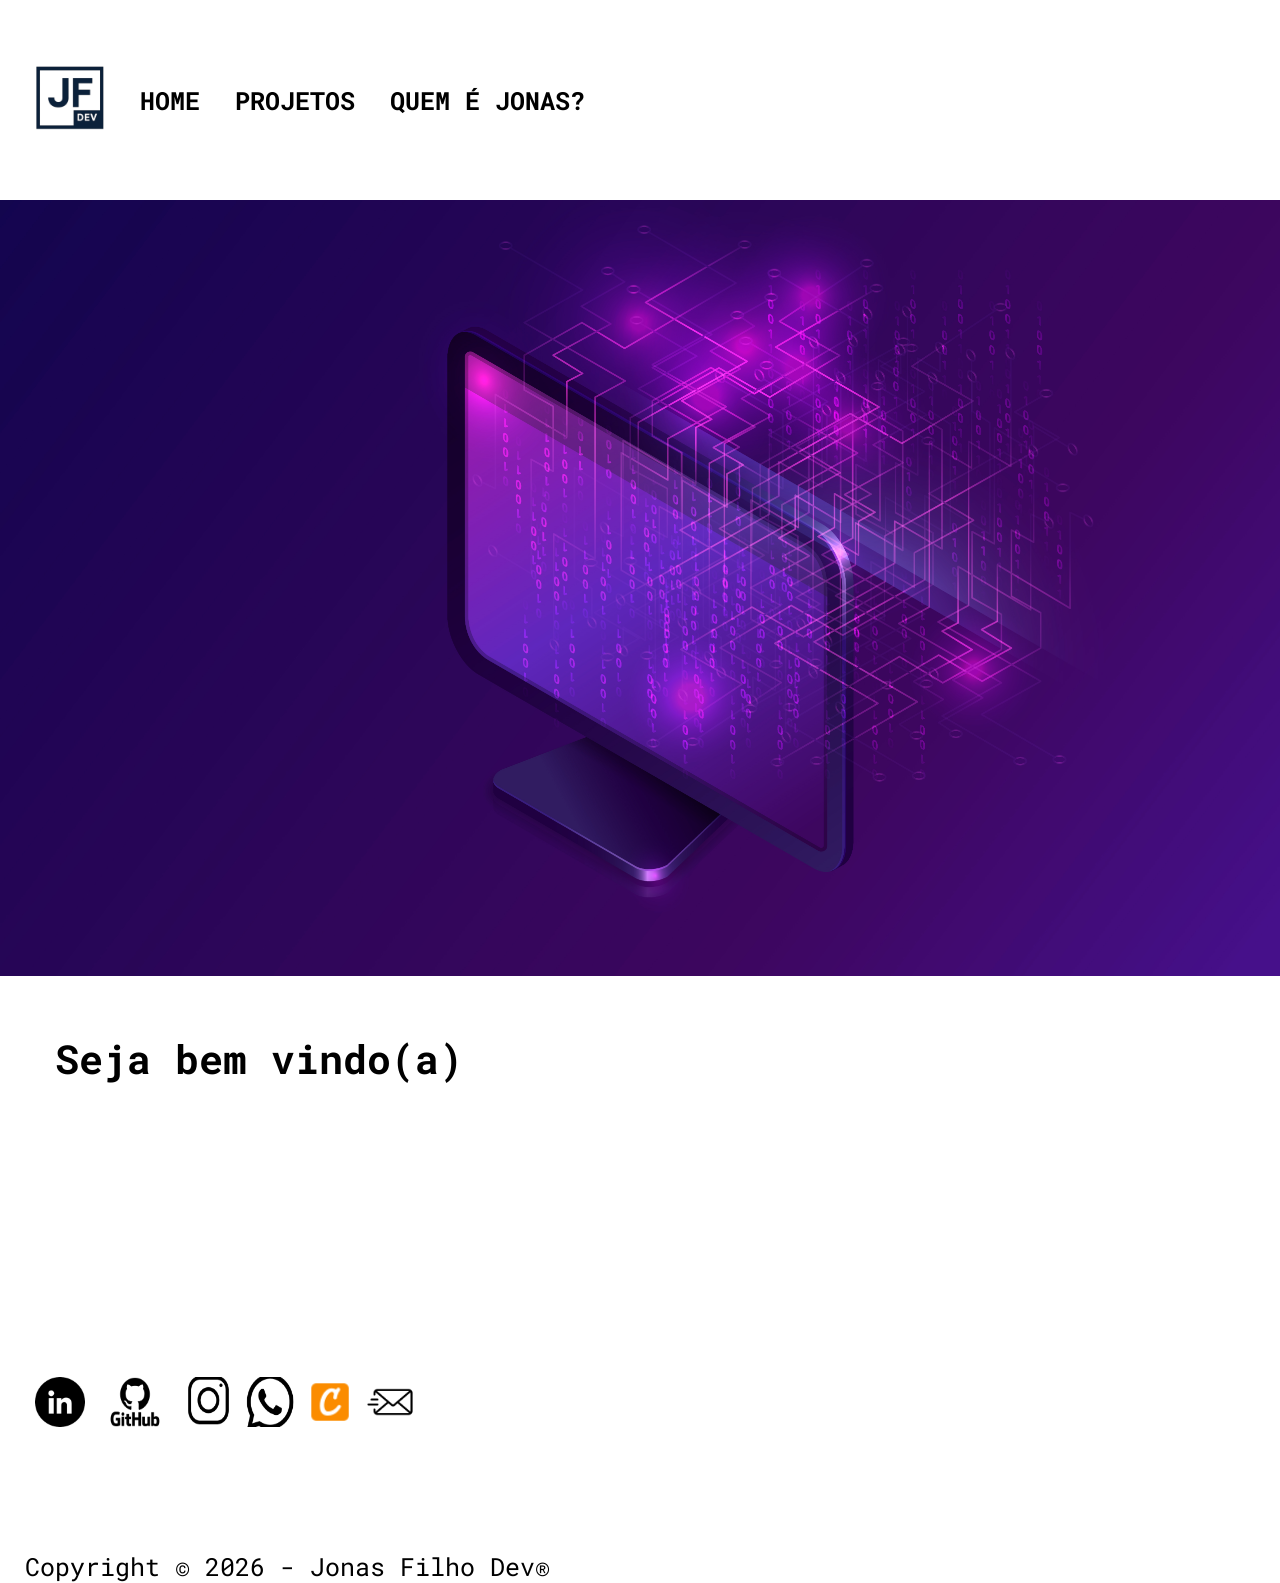
<file: index.html>
<!DOCTYPE html>
<html lang="pt-br">

<head>
    <meta charset="UTF-8">
    <meta name="viewport" content="width=device-width, initial-scale=1.0">
    <link rel="preconnect" href="https://fonts.googleapis.com">
    <link rel="preconnect" href="https://fonts.gstatic.com" crossorigin>
    <link href="https://fonts.googleapis.com/css2?family=Roboto+Mono:ital,wght@0,100..700;1,100..700&display=swap"
        rel="stylesheet">
    <link rel="stylesheet" href="style.css">
    <title>Jonas Filho Dev</title>
</head>

<body>

    <header class="main-header">
        <img src="./img/JF logo maior.png" alt="logo-jonas" class="logo-page">

        <a href="index.html">HOME</a>
        <a href="./projetos.html" target="_blank">PROJETOS</a>
        <a href="./sobre.html" target="_blank">QUEM É JONAS?</a>

    </header>

    <section>
        <div class="imagem-fundo">
            <img src="./img/248.jpg" alt="imagem-fundo" width="800" height="800">
        </div>
    </section>

    <article class="redes-sociais">
        <br>
        <div class="thanks-site">
            <p><b>Seja bem vindo(a)</b></p>
        </div>
        <br>
        <div class="contato-site">
            <a href="https://www.linkedin.com/in/jonasfilhodev/" target="_blank">
                <img src="./img/linkedin.png" alt="icone-linkedin" width="50px" height="50px">
            </a>

            <a href="https://github.com/JonasFilhoDev" target="_blank">
                <img src="./img/GitHub Logo.png" alt="icone-github" width="80px" height="50px">
            </a>

            <a href="https://www.instagram.com/mutleyone/" target="_blank">
                <img src="./img/instagram.png" alt="icone-instagram" width="50px" height="50px">
            </a>

            <a href="https://wa.me/5533999367207?text=Ol%C3%A1%20Jonas%2C%20vi%20sua%20p%C3%A1gina%20e%20gostaria%20de%20saber%20mais%20sobre%20seu%20portf%C3%B3lio!"
                target="_blank">
                <img src="./img/whatsapp.png" alt="icone-whatsapp" width="50px" height="50px">
            </a>

            <a href="https://www.credly.com/users/jonas-filho.02d00765" target="_blank"> <img
                    src="./img/icons8-credly-48.png" alt="icone-credly" width="50px" height="50px"></a>

            <a href="mailto:jonasfilho1985@gmail.com">
                <img src="./img/email.png" alt="icone-email" width="50px" height="50px">
            </a>
        </div>

        <br>
    </article>


</body>


<footer>Copyright &COPY; 2026 - Jonas Filho Dev&REG;</footer>

</html>
</file>
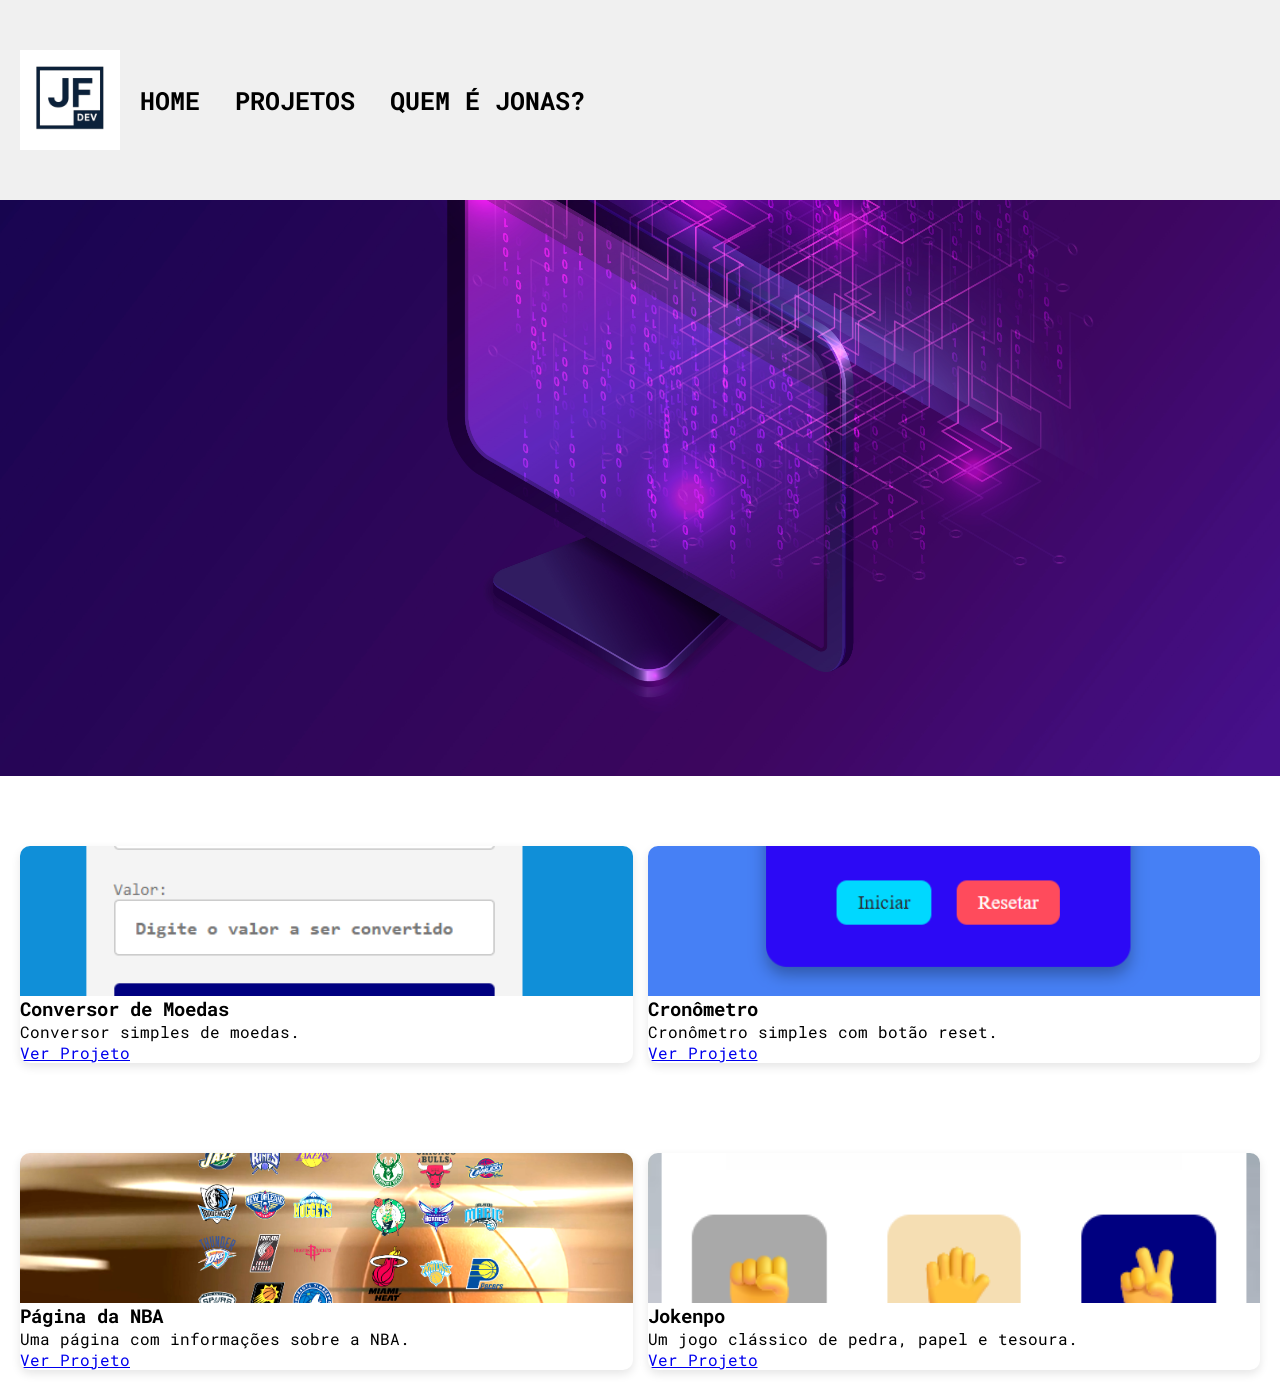
<file: projetos.html>
<!DOCTYPE html>
<html lang="pt-br">

<head>
    <meta charset="UTF-8">
    <meta name="viewport" content="width=device-width, initial-scale=1.0">
    <link rel="preconnect" href="https://fonts.googleapis.com">
    <link rel="preconnect" href="https://fonts.gstatic.com" crossorigin>
    <link href="https://fonts.googleapis.com/css2?family=Roboto+Mono:ital,wght@0,100..700;1,100..700&display=swap"
        rel="stylesheet">
    <link rel="stylesheet" href="styles.css">
    <title>Projetos</title>
</head>

<body>

    <header class="main-header">
        <img src="./img/JF logo maior.png" alt="logo-jonas" class="logo-page">

        <a href="index.html">HOME</a>
        <a>PROJETOS</a>
        <a href="./sobre.html" target="_blank">QUEM É JONAS?</a>

    </header>

    <section>
        <div class="imagem-fundo">
            <img src="./img/248.jpg" alt="imagem-fundo" width="800" height="800">
        </div>
    </section>

    <p>
    <section class="container-projetos">
        <div class="card">
            <img src="./img/conversor.png" alt="Conversor de Moedas">
            <div class="card-content">
                <h3>Conversor de Moedas</h3>
                <p>Conversor simples de moedas.</p>
                <a href="https://jonasfilhodev.github.io/Projeto---Conversor-de-Moedas/" class="btn-projeto">Ver
                    Projeto</a>
            </div>
        </div>

        <div class="card">
            <img src="./img/cronometro.png" alt="Cronômetro">
            <div class="card-content">
                <h3>Cronômetro</h3>
                <p>Cronômetro simples com botão reset.</p>
                <a href="https://jonasfilhodev.github.io/Projeto---Cronometro/" class="btn-projeto">Ver
                    Projeto</a>
            </div>
        </div>
    </section>
    </p>

    <p>
    <section class="container-projetos">
        <div class="card">
            <img src="./img/nba.png" alt="Página da NBA">
            <div class="card-content">
                <h3>Página da NBA</h3>
                <p>Uma página com informações sobre a NBA.</p>
                <a href="#" class="btn-projeto">Ver Projeto</a>
            </div>
        </div>

        <div class="card">
            <img src="./img/jokenpo.png" alt="Jokenpo">
            <div class="card-content">
                <h3>Jokenpo</h3>
                <p>Um jogo clássico de pedra, papel e tesoura.</p>
                <a href="https://jonasfilhodev.github.io/Projeto--Jokenpo/" class="btn-projeto">Ver Projeto</a>
            </div>
        </div>
    </section>
    </p>

    
</body>




</html>
</file>
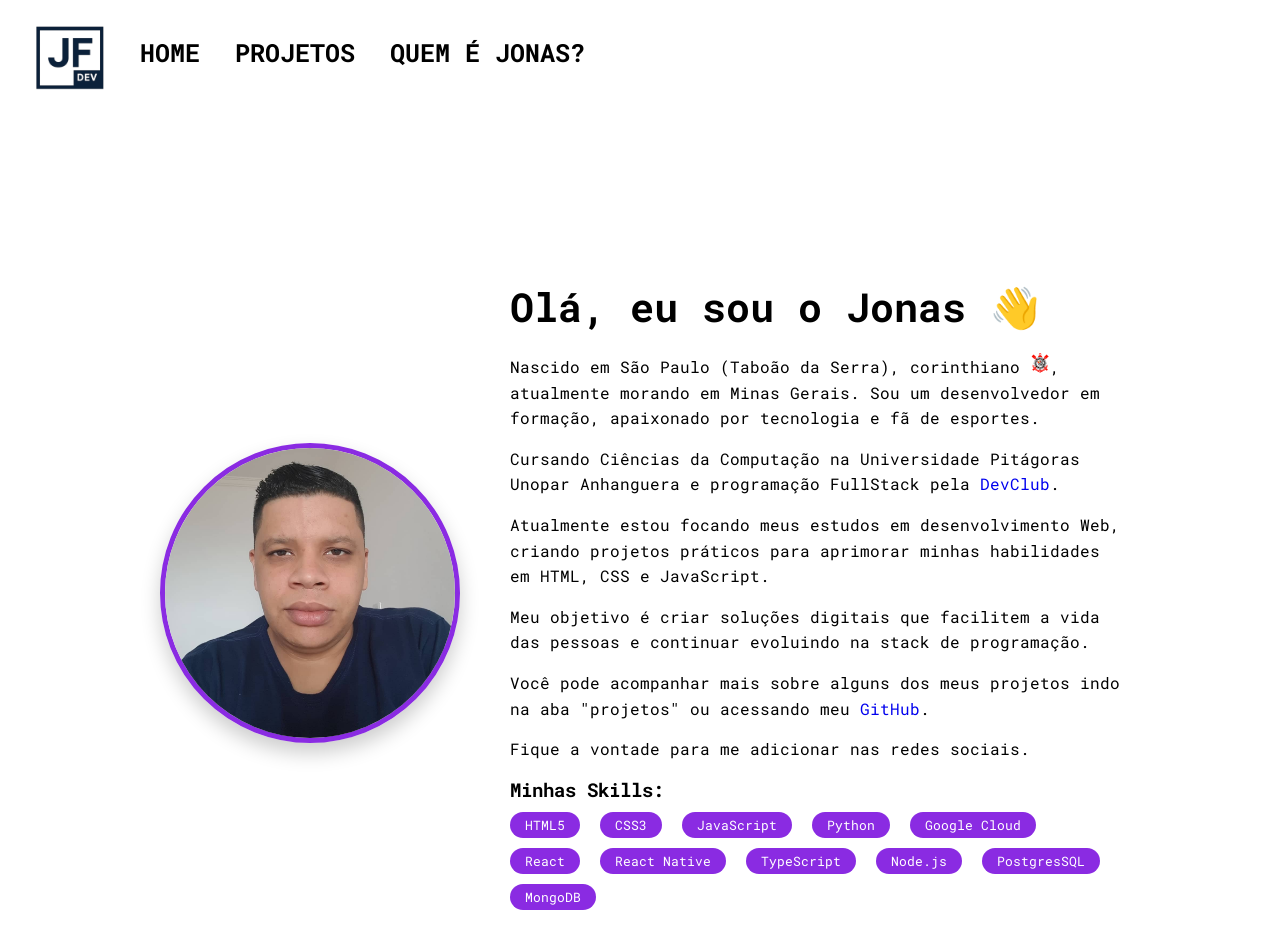
<file: sobre.html>
<!DOCTYPE html>
<html lang="pt-br">

<head>
    <meta charset="UTF-8">
    <meta name="viewport" content="width=device-width, initial-scale=1.0">
    <link rel="preconnect" href="https://fonts.googleapis.com">
    <link rel="preconnect" href="https://fonts.gstatic.com" crossorigin>
    <link href="https://fonts.googleapis.com/css2?family=Roboto+Mono:ital,wght@0,100..700;1,100..700&display=swap"
        rel="stylesheet">
    <link rel="stylesheet" href="stylessobre.css">
    <title>Quem é Jonas?</title>
</head>


<body>

    <header class="main-header">
        <img src="./img/JF logo maior.png" alt="logo-jonas" class="logo-page">

        <a href="index.html">HOME</a>
        <a href="./projetos.html" target="_blank">PROJETOS</a>
        <a href="./sobre.html" target="_blank">QUEM É JONAS?</a>
    </header>

    <main class="sobre-container">
        <div class="sobre-content">
            <div class="sobre-foto">
                <img src="./img/Jonas.jpg" alt="Sua Foto">
            </div>

            <div class="sobre-texto">
                <h1>Olá, eu sou o Jonas 👋</h1>
                <p>
                    Nascido em São Paulo (Taboão da Serra), corinthiano <img src="./img/corinthians.png"
                        alt="Corinthians" width="20px">, atualmente morando em Minas Gerais.
                    Sou um desenvolvedor em formação, apaixonado por tecnologia e fã de esportes.
                    <p>Cursando Ciências da Computação na Universidade Pitágoras Unopar Anhanguera e programação FullStack
                    pela <a href="https://devclub.com.br/">DevClub</a>.</p>
                <p>Atualmente estou focando meus estudos em desenvolvimento Web, criando projetos
                    práticos para aprimorar minhas habilidades em HTML, CSS e JavaScript.</p>
                </p>
                <p>
                    Meu objetivo é criar soluções digitais que facilitem a vida das pessoas e
                    continuar evoluindo na stack de programação.
                </p>
                <p>Você pode acompanhar mais sobre alguns dos meus projetos indo na aba "projetos" ou acessando meu <a
                        href="https://github.com/JonasFilhoDev">GitHub</a>.</p>
                <p>Fique a vontade para me adicionar nas redes sociais.</p>


                <div class="habilidades">
                    <h3>Minhas Skills:</h3>
                    <span>HTML5</span>
                    <span>CSS3</span>
                    <span>JavaScript</span>
                    <span>Python</span>
                    <span>Google Cloud</span>
                    <span>React</span>
                    <span>React Native</span>
                    <span>TypeScript</span>
                    <span>Node.js</span>
                    <span>PostgresSQL</span>
                    <span>MongoDB</span>
                </div>
            </div>
        </div>
    </main>



</body>
</file>
<file: style.css>
* {
    margin: 0;
    padding: 0;
    box-sizing: border-box;
    font-family: "Roboto Mono", monospace;
}

.logo-page {
    height: 100px;
}

.main-header {
    width: 100%;
    height: 200px;
    display: flex;
    align-items: center;
    gap: 20px;
    padding: 10px 20px;
    background-color: var(--header-bg);
    z-index: 1000;  
}

header a {
    text-decoration: none;
    color: black;
    font-weight: bold;
    margin-right: 15px;
    cursor: pointer;
    font-size: 25px;    
}

header {
    position: relative;
    display: flex;
    align-items: center;
    width: 100%;
    height: 250px;
    overflow: hidden;    
}

.imagem-fundo img {
    position: static;
    top: 0;
    left: 0;
    width: -webkit-fill-available;
    height: -webkit-fill-available;
    object-fit: cover;
    z-index: -1;
    display: flex;
}

article {
    margin: 10px;
    font-size: 35px;
    color: black;    
}

p {
    margin-left: 45px;
    text-align: center;
    margin-bottom: 200px;
    font-size: 40px;
    display: ruby-text;    
}

.contato-site {
    display: flex;
    position: relative;    
    margin-left: 25px;
    font-size: 25px;
    text-decoration: none;
    cursor: pointer;
    background: none;
    border: none;
    gap: 10px;
    
}

footer {
    display: inline-flex;
    position: relative;
    top: 60px;
    margin-left: 25px;
    font-size: 25px;
    text-decoration: none;    
}

@media screen and (max-width: 900px) {
    .main-header {
        flex-direction: initial;
        height: 120px;
        text-align: center;
    }

    header a {
        font-size: 15px;
        margin: 10px 0;
    }

    .imagem-fundo img {
        display: block;        
    }

    article {
        font-size: 25px;
    }

    p {
        font-size: 15px;
        margin-left: 14px;
    }

    .contato-site, footer {
        font-size: 15px;
        margin-left: 15px;        
    }    
}
</file>
<file: styles.css>
* {
  margin: 0;
  padding: 0;
  box-sizing: border-box;
  font-family: "Roboto Mono", monospace;
}

.logo-page {
  height: 100px;
}

.main-header {
  position: fixed;
  width: 100%;
  height: 200px;
  overflow: hidden;
  display: flex;
  align-items: center;
  gap: 20px;
  padding: 10px 20px;
  background-color: #f0f0f0;
}

header a {
  text-decoration: none;
  color: black;
  font-weight: bold;
  margin-right: 15px;
  cursor: pointer;
  font-size: 25px;
}

header {
  position: relative;
  display: flex;
  align-items: center;
  width: 100%;
  height: 250px;
  overflow: hidden;
}

.imagem-fundo img {
  position: static;
  top: 0;
  left: 0;
  width: -webkit-fill-available;
  height: -webkit-fill-available;
  object-fit: cover;
  z-index: -1;
  display: flex;
}

.container-projetos {
  display: grid;
  grid-template-columns: repeat(auto-fit, minmax(200px, 1fr));
  gap: 15px;
  padding: 20px;
  max-width: 100%;
  margin-top: 50px;
  cursor: pointer;
}

.card {
  background-color: #fff;
  border-radius: 10px;
  overflow: hidden;
  box-shadow: 0 4px 10px rgba(0, 0, 0, 0.1);
  display: flex;
  flex-direction: column;
  transition: transform 0.3s ease, box-shadow 0.3s ease;
}

.card:hover {
  transform: translateY(-10px);
  box-shadow: 0 8px 20px rgba(0, 0, 0, 0.2);
  border: 1px solid #8a2be2;
}

.card img {
  width: 100%;
  height: 150px;
  object-fit: cover;
}

.card-info {
  padding: 15px;
}

@media screen and (max-width: 900px) {
    .main-header {
        flex-direction: initial;
        height: 120px;
        text-align: center;
    }

    header a {
        font-size: 15px;
        margin: 10px 0;
    }

    .imagem-fundo img {
        display: block;        
    }

    article {
        font-size: 25px;
    }

    .container-projetos {
        grid-template-columns: repeat(auto-fit, minmax(150px, 1fr));
        margin-top: 20px;    
    } 
}
</file>
<file: stylessobre.css>
* {
    margin: 0;
    padding: 0;
    box-sizing: border-box;
    font-family: 'Roboto Mono', monospace;
}

.logo-page {
    height: 100px;
}

.main-header {
    width: 100%;
    height: 120px;
    display: flex;
    align-items: center;
    gap: 20px;
    padding: 10px 20px;
    background-color: var(--header-bg);
    z-index: 1000;
}

header a {
    text-decoration: none;
    color: var(--texto-cor);
    font-weight: bold;
    margin-right: 15px;
    font-size: 25px;
}

header {
    position: relative;
    display: flex;
    align-items: center;
    width: 100%;
    height: 250px;
    overflow: hidden;
}

.sobre-container {
    margin-top: 120px;
    padding: 40px 20px;
    max-width: 1000px;
    margin-left: auto;
    margin-right: auto;
    color: var(--texto-cor);
}

.sobre-content {
    display: flex;
    align-items: center;
    gap: 50px;
    flex-wrap: wrap;
}

.sobre-foto img {
    width: 300px;
    height: 300px;
    border-radius: 50%;
    border: 5px solid #8a2be2;
    object-fit: cover;
    box-shadow: 0 10px 20px rgba(0, 0, 0, 0.2);
}

.sobre-texto {
    flex: 1;
    min-width: 300px;
}

.sobre-texto h1 {
    margin-bottom: 20px;
    font-size: 2.5rem;
}

.sobre-texto p,
a {
    line-height: 1.6;
    margin-bottom: 15px;
    text-decoration: none;    
}

.habilidades span {
    background-color: #8a2be2;
    color: white;
    padding: 5px 15px;
    border-radius: 20px;
    font-size: 0.8rem;
    margin-right: 10px;
    display: inline-block;
    margin-top: 10px;
}

@media screen and (max-width: 768px) {
    .main-header {
        flex-direction: initial;
        height: 120px;
        text-align: center;       
    }

    header a {
        font-size: 15px;
        margin: 10px 0;
    }

    .sobre-content {
        flex-direction: column;
        align-items: center;
        margin-top: 1px;
    }

    .sobre-foto img {
        width: 200px;
        height: 200px;
    }

    .sobre-texto h1 {
        font-size: 2rem;
    }

    .sobre-texto h1 {
        text-align: center;
    }
}
</file>
